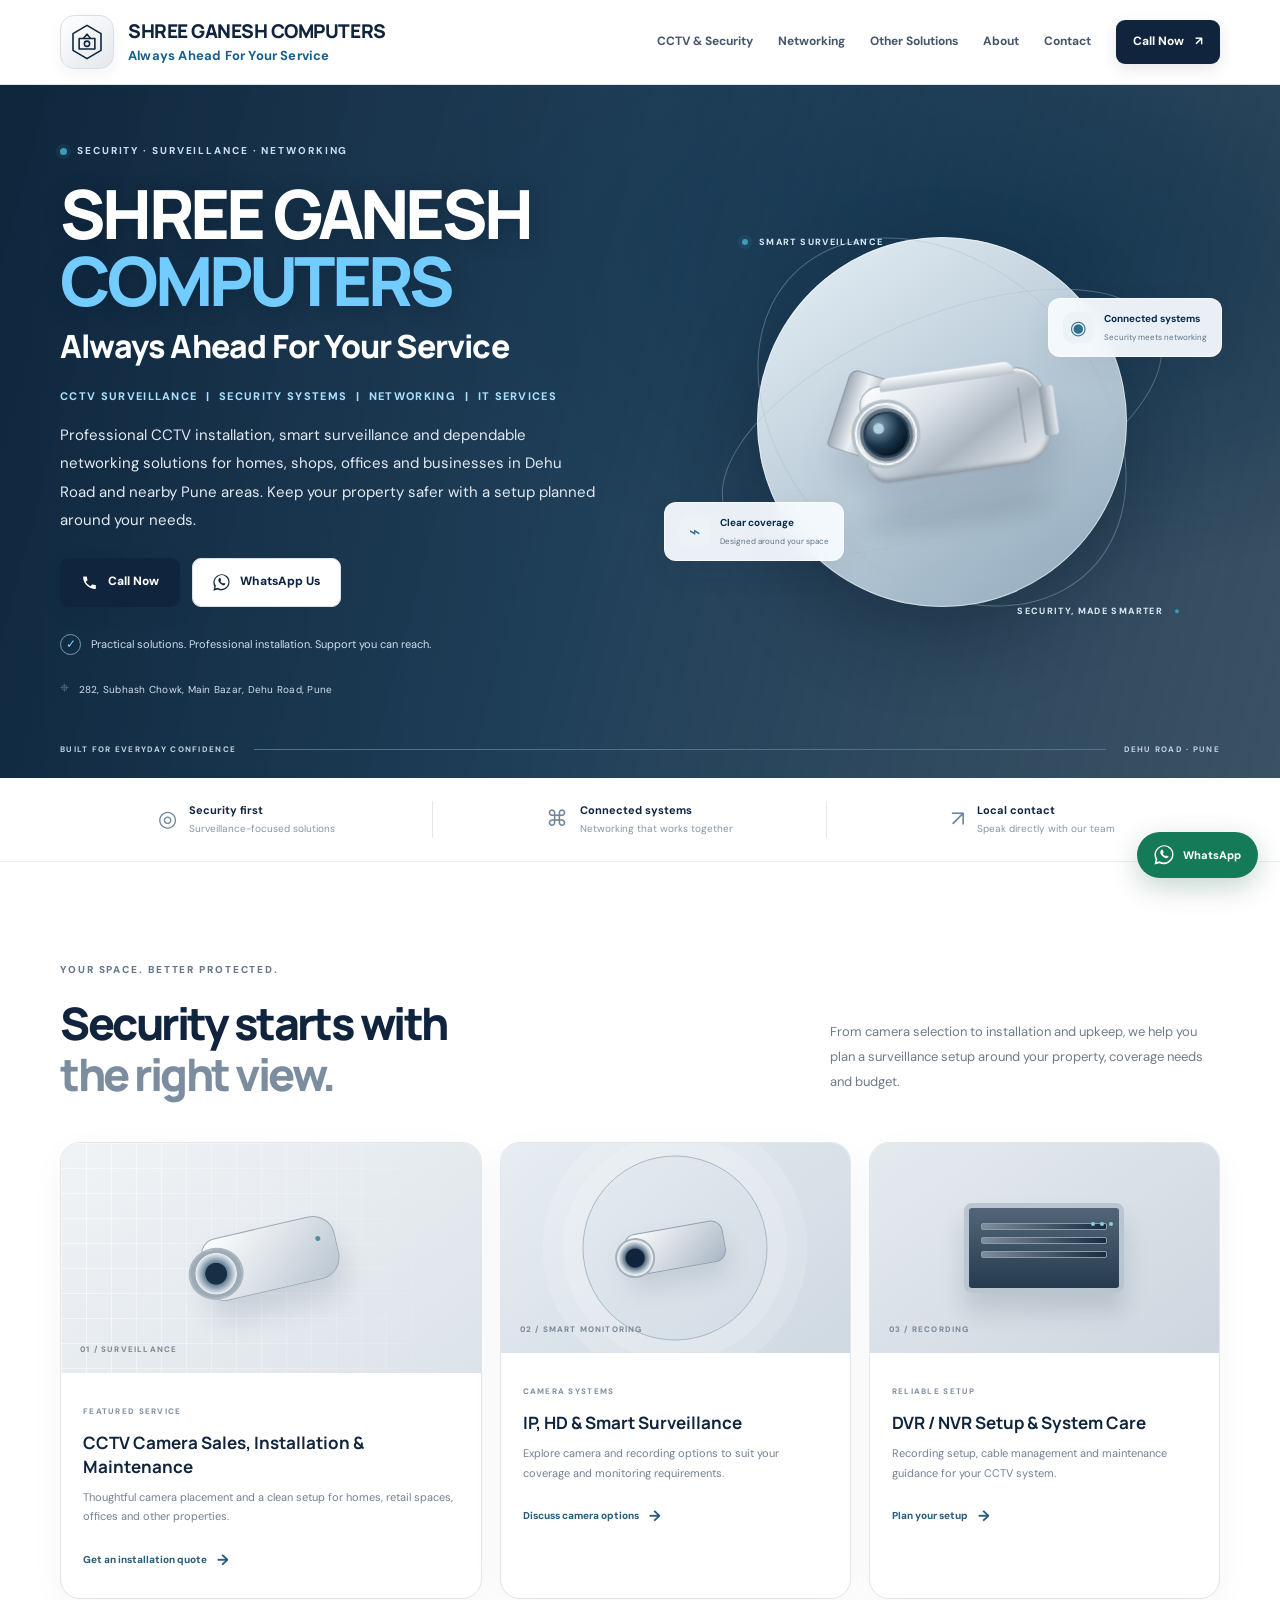
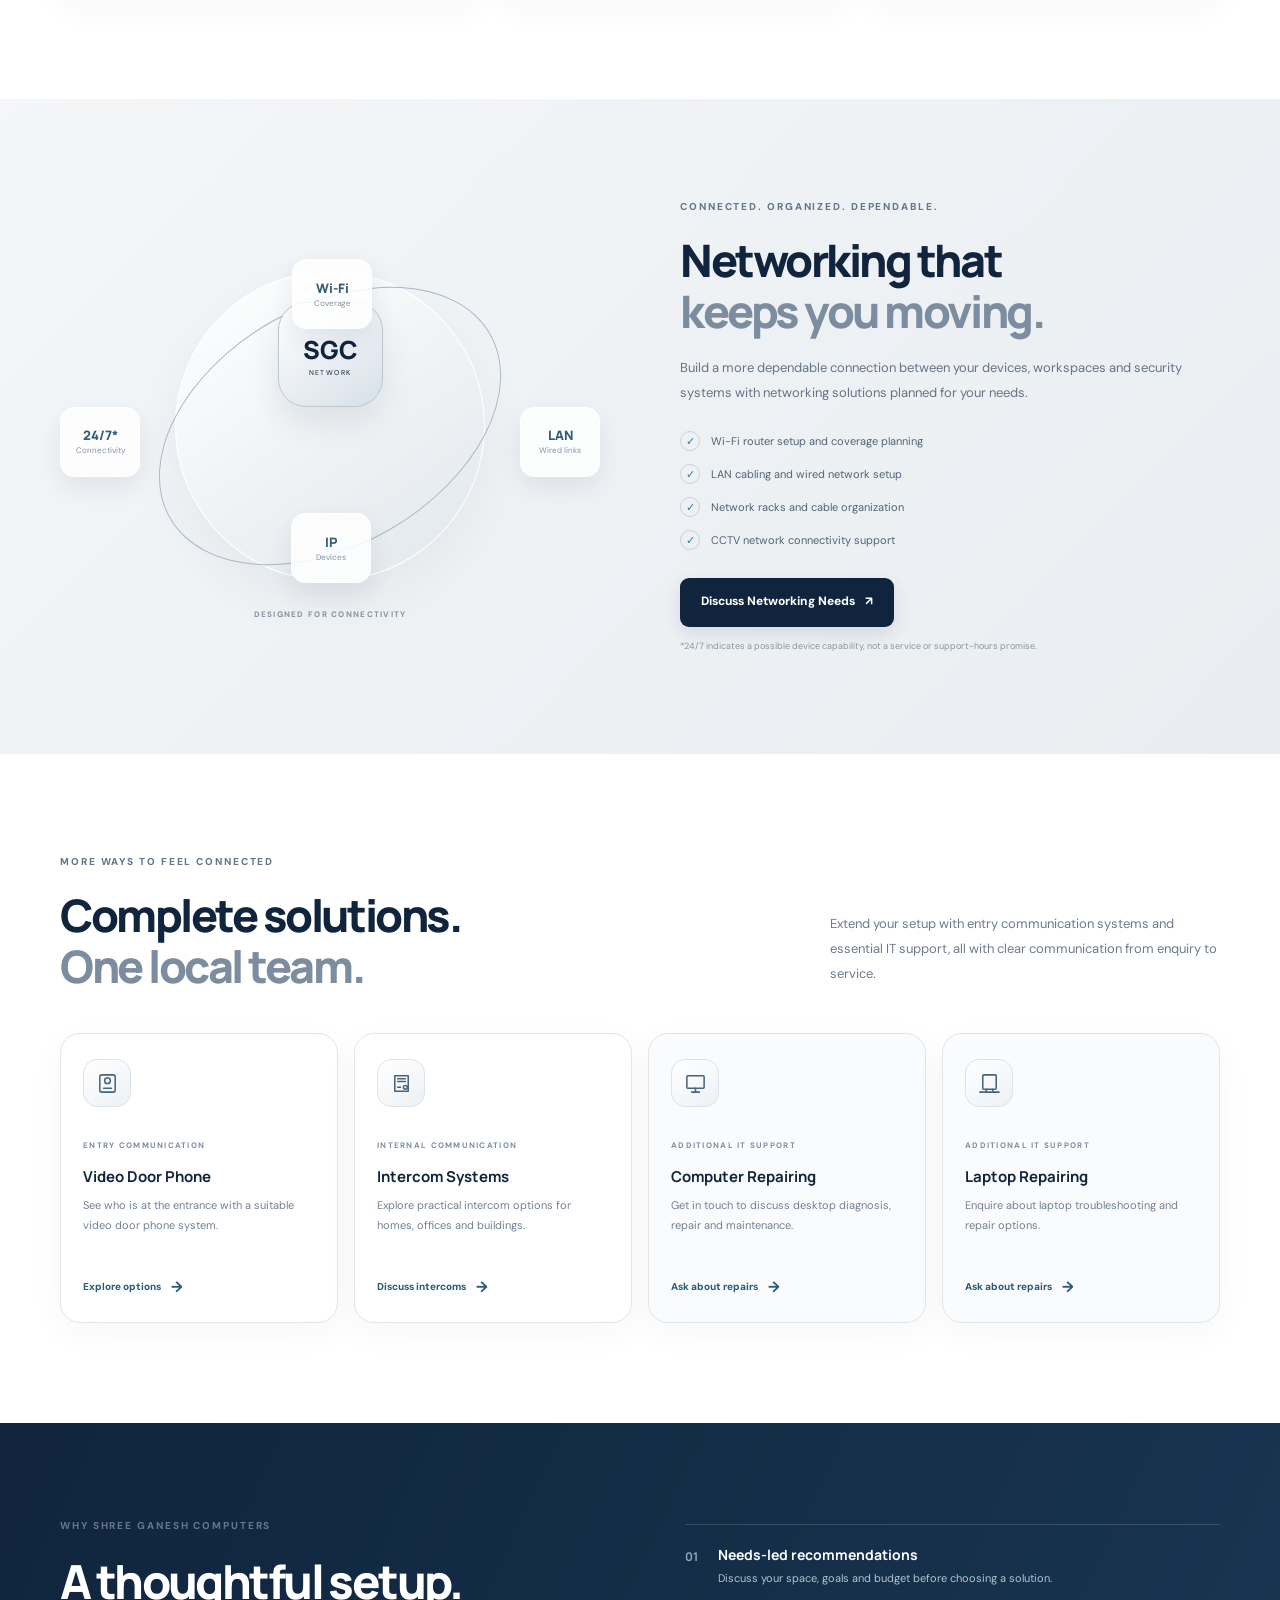
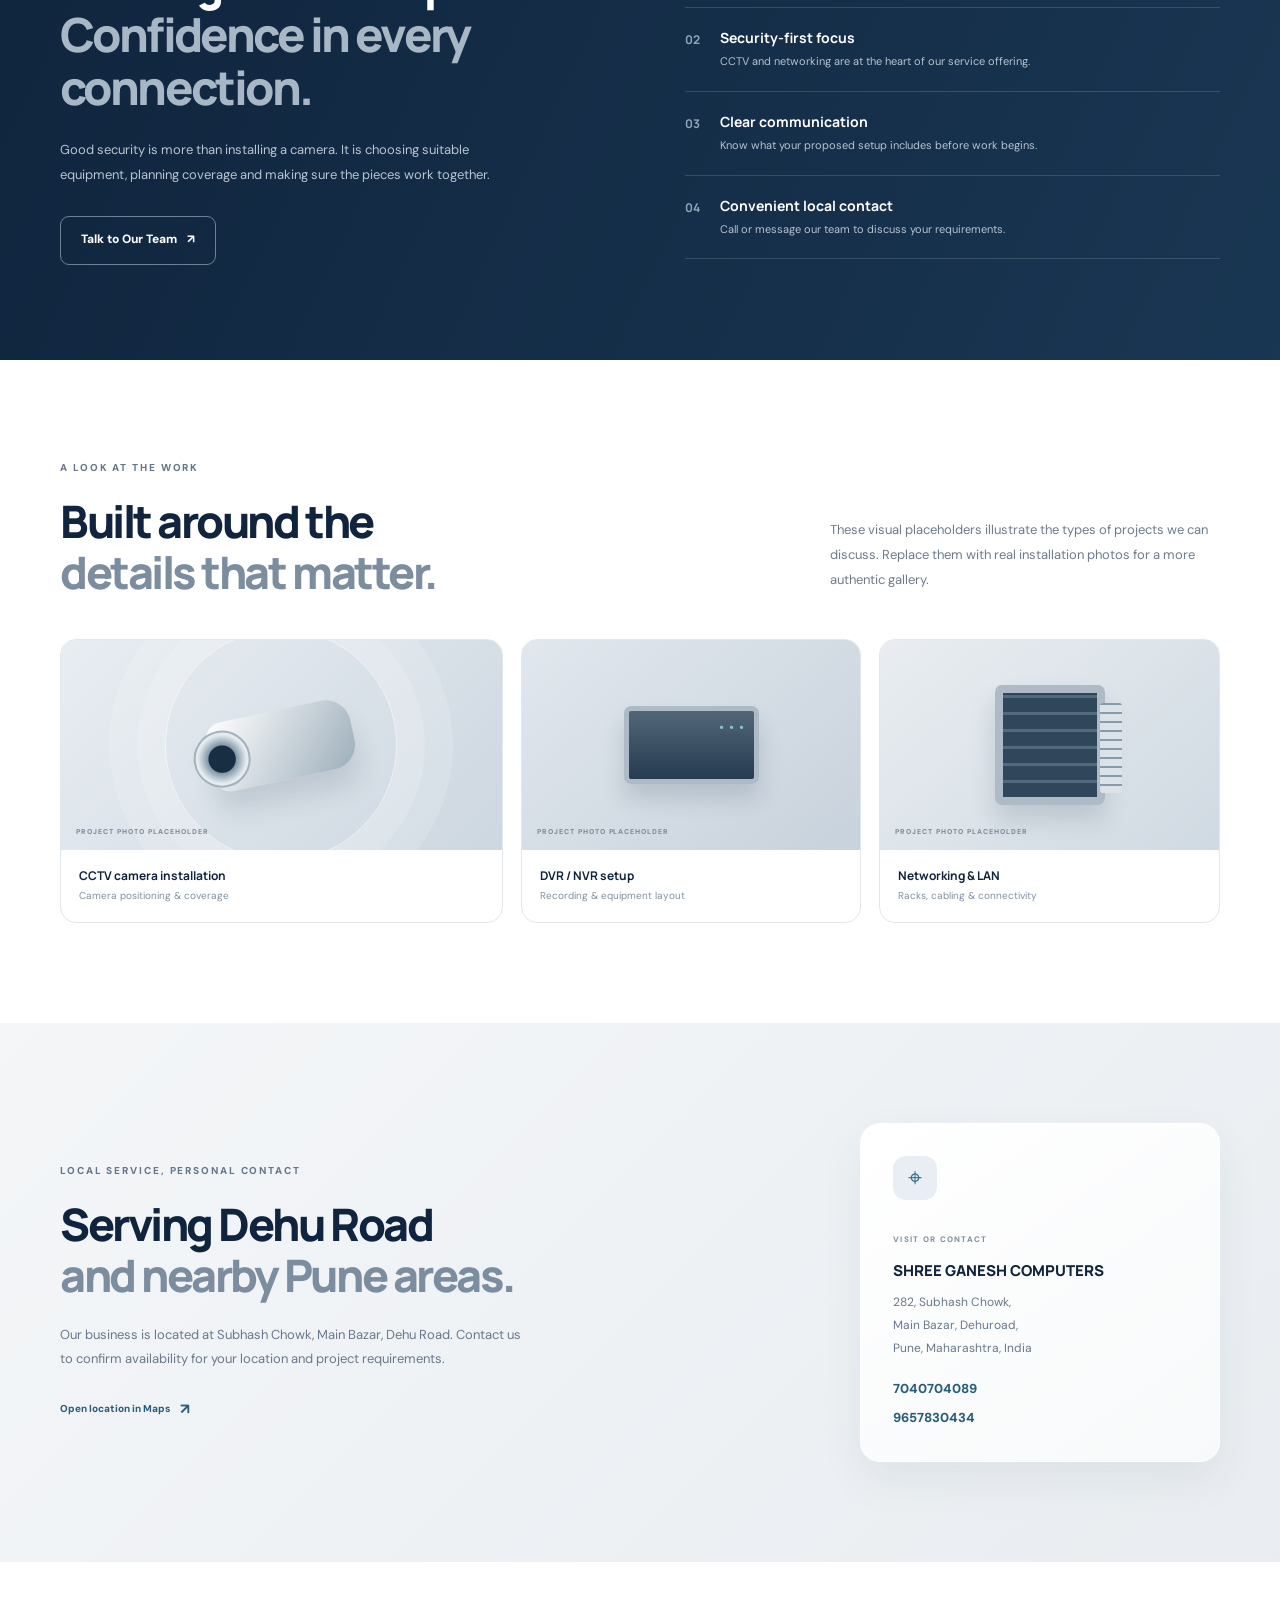
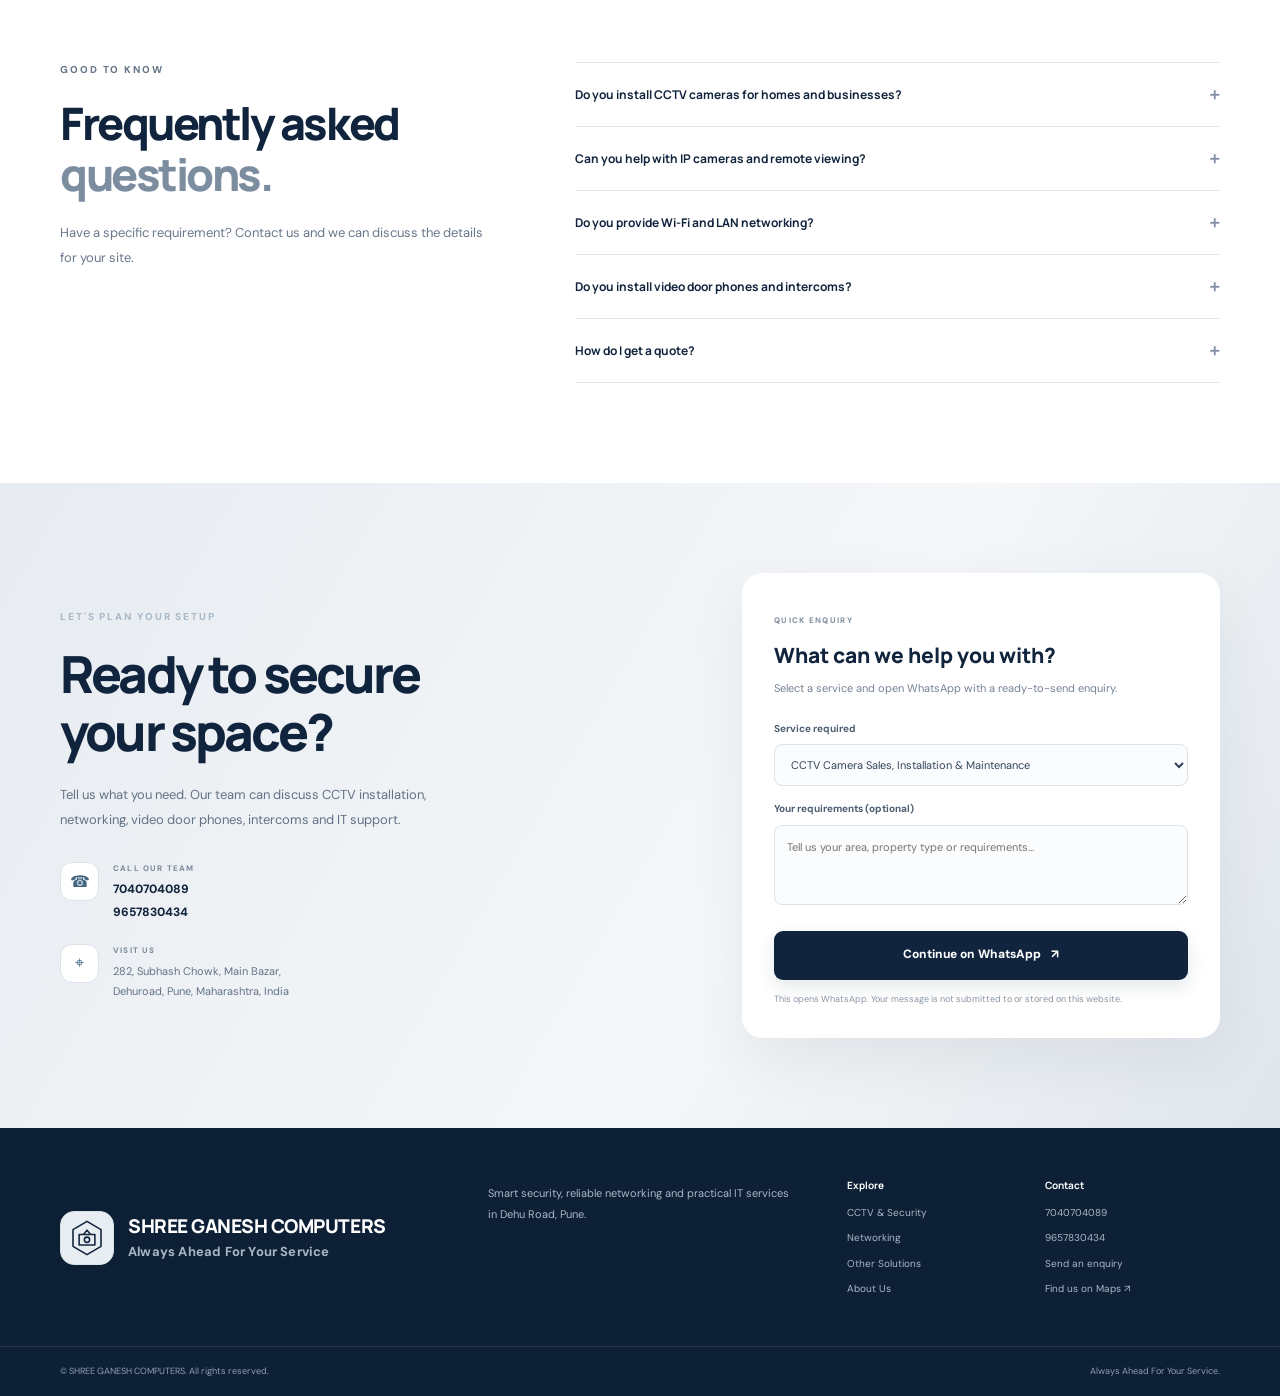
<file: index.html>
<!doctype html>
<html lang="en">
<head><meta name="google-site-verification" content="Gw4xU_RwizWvslQs5zAEn2VTt_8H8nJnBkuWg43-loo" />
  <meta charset="utf-8">
  <meta name="viewport" content="width=device-width, initial-scale=1">
  <meta name="theme-color" content="#f4f6f8">
  <title>SHREE GANESH COMPUTERS | CCTV Installation & Networking in Dehu Road, Pune</title>
  <meta name="description" content="Professional CCTV camera installation, smart surveillance, networking, Wi-Fi, video door phone and intercom solutions in Dehu Road and nearby Pune areas. Contact Shree Ganesh Computers.">
  <meta name="robots" content="index,follow">
  <meta property="og:title" content="SHREE GANESH COMPUTERS — Smart Security. Reliable Networking.">
  <meta property="og:description" content="CCTV surveillance, networking and security system solutions in Dehu Road, Pune.">
  <meta property="og:type" content="website">
  <link rel="icon" href="assets/favicon.svg" type="image/svg+xml">
  <link rel="stylesheet" href="styles.css">
  <script type="application/ld+json">
  {
    "@context":"https://schema.org",
    "@type":"LocalBusiness",
    "name":"SHREE GANESH COMPUTERS",
    "description":"CCTV surveillance, security systems, networking and IT services.",
    "telephone":["+917040704089","+919657830434"],
    "address":{
      "@type":"PostalAddress",
      "streetAddress":"282, Subhash Chowk, Main Bazar, Dehuroad",
      "addressLocality":"Pune",
      "addressRegion":"Maharashtra",
      "addressCountry":"IN"
    },
    "slogan":"Always Ahead For Your Service"
  }
  </script>
</head>
<body>
  <a class="skip-link" href="#main">Skip to content</a>
  <header class="site-header" id="top">
    <div class="container header-inner">
      <a class="brand" href="#top" aria-label="Shree Ganesh Computers home">
        <span class="brand-mark" aria-hidden="true">
          <svg viewBox="0 0 48 48"><path d="M8 14.5 24 5l16 9.5v19L24 43 8 33.5z"/><path d="M15 20h18v12H15z"/><path d="m20 20 4-5 4 5"/><circle cx="24" cy="26" r="3"/></svg>
        </span>
        <span class="brand-copy"><strong>SHREE GANESH <b>COMPUTERS</b></strong><small>Always Ahead For Your Service</small></span>
      </a>
      <button class="menu-toggle" aria-label="Open navigation menu" aria-expanded="false" aria-controls="primary-nav"><span></span><span></span><span></span></button>
      <nav class="nav" id="primary-nav" aria-label="Main navigation">
        <a href="#cctv">CCTV & Security</a><a href="#networking">Networking</a><a href="#solutions">Other Solutions</a><a href="#about">About</a><a href="#contact">Contact</a>
        <a class="nav-cta" href="tel:+917040704089">Call Now <span aria-hidden="true">↗</span></a>
      </nav>
    </div>
  </header>

  <main id="main">
    <section class="hero">
      <div class="hero-grid container">
        <div class="hero-copy">
          <div class="eyebrow"><span class="status-dot"></span> SECURITY · SURVEILLANCE · NETWORKING</div>
          <h1 class="hero-brand-title">SHREE GANESH<br><span>COMPUTERS</span></h1><div class="hero-slogan">Always Ahead For Your Service</div><p class="hero-service-line">CCTV SURVEILLANCE&nbsp; | &nbsp;SECURITY SYSTEMS&nbsp; | &nbsp;NETWORKING&nbsp; | &nbsp;IT SERVICES</p>
          <p class="hero-lede">Professional CCTV installation, smart surveillance and dependable networking solutions for homes, shops, offices and businesses in Dehu Road and nearby Pune areas. Keep your property safer with a setup planned around your needs.</p>
          <div class="hero-actions">
            <a class="button button-primary" href="tel:+917040704089"><svg viewBox="0 0 24 24" aria-hidden="true"><path d="M6.6 10.8a15.1 15.1 0 0 0 6.6 6.6l2.2-2.2a1 1 0 0 1 1.03-.24 11.4 11.4 0 0 0 3.57.57 1 1 0 0 1 1 1V20a1 1 0 0 1-1 1A17.5 17.5 0 0 1 3 4.5a1 1 0 0 1 1-1h3.5a1 1 0 0 1 1 1 11.4 11.4 0 0 0 .57 3.57 1 1 0 0 1-.24 1.03z"/></svg> Call Now</a>
            <a class="button button-light" href="https://wa.me/917040704089?text=Hello%20Shree%20Ganesh%20Computers%2C%20I%20would%20like%20a%20CCTV%20installation%20quote." target="_blank" rel="noopener"><svg viewBox="0 0 24 24" aria-hidden="true"><path d="M20.5 3.5A11.8 11.8 0 0 0 2 17.7L.5 23.5l6-1.6A11.8 11.8 0 0 0 20.5 3.5ZM12 21a9.7 9.7 0 0 1-4.9-1.3l-.4-.2-3.6 1 1-3.5-.2-.4A9.7 9.7 0 1 1 12 21Zm5.3-7.3c-.3-.1-1.7-.8-2-.9s-.5-.1-.7.2-.8.9-1 .1-.4-.1-.7-.3a8 8 0 0 1-2.3-2c-.2-.3 0-.5.1-.6l.5-.6c.1-.2.2-.3.3-.5s0-.4 0-.5-.7-1.7-.9-2.3c-.2-.6-.5-.5-.7-.5h-.6c-.2 0-.5.1-.8.4s-1 1-1 2.4 1 2.8 1.2 3 .2.4.3.5a9.7 9.7 0 0 0 3.7 3.2c.5.2.9.4 1.2.5.5.2 1 .2 1.4.1.4-.1 1.7-.7 1.9-1.4s.2-1.3.1-1.4-.2-.2-.5-.3Z"/></svg> WhatsApp Us</a>
          </div>
          <div class="hero-proof"><span class="proof-icon">✓</span><span>Practical solutions. Professional installation. Support you can reach.</span></div>
          <div class="hero-location"><span>⌖</span> 282, Subhash Chowk, Main Bazar, Dehu Road, Pune</div>
        </div>
        <div class="hero-visual" aria-label="Illustration of a modern CCTV security camera and surveillance interface" role="img">
          <div class="visual-orbit orbit-one"></div><div class="visual-orbit orbit-two"></div>
          <div class="visual-label label-top"><span class="tiny-pulse"></span> SMART SURVEILLANCE</div>
          <div class="camera-stage">
            <div class="camera-arm"></div><div class="camera-body"><div class="camera-top"></div><div class="camera-lens"><i></i></div><div class="camera-side"></div><div class="camera-seam"></div></div>
            <div class="camera-shadow"></div>
          </div>
          <div class="visual-panel panel-left"><span class="panel-icon">⌁</span><span><b>Clear coverage</b><small>Designed around your space</small></span></div>
          <div class="visual-panel panel-right"><span class="signal-icon">◉</span><span><b>Connected systems</b><small>Security meets networking</small></span></div>
          <div class="visual-label label-bottom">SECURITY, MADE SMARTER <span>●</span></div>
        </div>
      </div>
      <div class="hero-bottom container"><span>BUILT FOR EVERYDAY CONFIDENCE</span><div class="hero-bottom-line"></div><span>DEHU ROAD · PUNE</span></div>
    </section>

    <section class="trust-strip">
      <div class="container trust-grid">
        <div><span class="trust-symbol">◎</span><span><b>Security first</b><small>Surveillance-focused solutions</small></span></div>
        <div><span class="trust-symbol">⌘</span><span><b>Connected systems</b><small>Networking that works together</small></span></div>
        <div><span class="trust-symbol">↗</span><span><b>Local contact</b><small>Speak directly with our team</small></span></div>
      </div>
    </section>

    <section class="section section-white" id="cctv">
      <div class="container">
        <div class="section-heading"><div><div class="eyebrow">YOUR SPACE. BETTER PROTECTED.</div><h2>Security starts with<br><span>the right view.</span></h2></div><p>From camera selection to installation and upkeep, we help you plan a surveillance setup around your property, coverage needs and budget.</p></div>
        <div class="service-feature-grid">
          <article class="feature-card feature-main"><div class="feature-art cctv-art"><div class="art-grid"></div><div class="mini-camera"><i></i></div><span class="art-caption">01 / SURVEILLANCE</span></div><div class="feature-content"><span class="card-kicker">FEATURED SERVICE</span><h3>CCTV Camera Sales, Installation & Maintenance</h3><p>Thoughtful camera placement and a clean setup for homes, retail spaces, offices and other properties.</p><a class="text-link" href="#contact">Get an installation quote <span>→</span></a></div></article>
          <article class="feature-card"><div class="feature-art ip-art"><div class="radar-ring"></div><div class="ip-camera"><i></i></div><span class="art-caption">02 / SMART MONITORING</span></div><div class="feature-content"><span class="card-kicker">CAMERA SYSTEMS</span><h3>IP, HD & Smart Surveillance</h3><p>Explore camera and recording options to suit your coverage and monitoring requirements.</p><a class="text-link" href="#contact">Discuss camera options <span>→</span></a></div></article>
          <article class="feature-card"><div class="feature-art recorder-art"><div class="rack-unit"><span></span><span></span><span></span></div><div class="rack-lights"><i></i><i></i><i></i></div><span class="art-caption">03 / RECORDING</span></div><div class="feature-content"><span class="card-kicker">RELIABLE SETUP</span><h3>DVR / NVR Setup & System Care</h3><p>Recording setup, cable management and maintenance guidance for your CCTV system.</p><a class="text-link" href="#contact">Plan your setup <span>→</span></a></div></article>
        </div>
      </div>
    </section>

    <section class="section section-silver" id="networking">
      <div class="container network-layout">
        <div class="network-visual"><div class="network-orbit"></div><div class="network-hub"><span>SGC</span><small>NETWORK</small></div><div class="network-node node-a"><b>Wi-Fi</b><small>Coverage</small></div><div class="network-node node-b"><b>LAN</b><small>Wired links</small></div><div class="network-node node-c"><b>IP</b><small>Devices</small></div><div class="network-node node-d"><b>24/7*</b><small>Connectivity</small></div><div class="network-lines"></div><div class="network-caption">DESIGNED FOR CONNECTIVITY</div></div>
        <div class="network-copy"><div class="eyebrow">CONNECTED. ORGANIZED. DEPENDABLE.</div><h2>Networking that<br><span>keeps you moving.</span></h2><p>Build a more dependable connection between your devices, workspaces and security systems with networking solutions planned for your needs.</p>
          <ul class="check-list"><li><span>✓</span> Wi-Fi router setup and coverage planning</li><li><span>✓</span> LAN cabling and wired network setup</li><li><span>✓</span> Network racks and cable organization</li><li><span>✓</span> CCTV network connectivity support</li></ul>
          <a class="button button-primary" href="https://wa.me/917040704089?text=Hello%2C%20I%20need%20help%20with%20networking%20or%20Wi-Fi%20setup." target="_blank" rel="noopener">Discuss Networking Needs <span>↗</span></a>
          <small class="fine-print">*24/7 indicates a possible device capability, not a service or support-hours promise.</small>
        </div>
      </div>
    </section>

    <section class="section section-white" id="solutions">
      <div class="container">
        <div class="section-heading"><div><div class="eyebrow">MORE WAYS TO FEEL CONNECTED</div><h2>Complete solutions.<br><span>One local team.</span></h2></div><p>Extend your setup with entry communication systems and essential IT support, all with clear communication from enquiry to service.</p></div>
        <div class="solution-grid">
          <article class="solution-card"><div class="solution-icon"><svg viewBox="0 0 24 24"><rect x="4" y="3" width="16" height="18" rx="2"/><circle cx="12" cy="9" r="3"/><path d="M8 17h8"/></svg></div><span class="card-kicker">ENTRY COMMUNICATION</span><h3>Video Door Phone</h3><p>See who is at the entrance with a suitable video door phone system.</p><a class="text-link" href="#contact">Explore options <span>→</span></a></article>
          <article class="solution-card"><div class="solution-icon"><svg viewBox="0 0 24 24"><path d="M5 4h14v16H5z"/><path d="M8 7h8M8 10h8M8 16h3"/><circle cx="16" cy="16" r="2"/></svg></div><span class="card-kicker">INTERNAL COMMUNICATION</span><h3>Intercom Systems</h3><p>Explore practical intercom options for homes, offices and buildings.</p><a class="text-link" href="#contact">Discuss intercoms <span>→</span></a></article>
          <article class="solution-card secondary-card"><div class="solution-icon"><svg viewBox="0 0 24 24"><rect x="3" y="4" width="18" height="13" rx="1"/><path d="M8 21h8M12 17v4"/></svg></div><span class="card-kicker">ADDITIONAL IT SUPPORT</span><h3>Computer Repairing</h3><p>Get in touch to discuss desktop diagnosis, repair and maintenance.</p><a class="text-link" href="#contact">Ask about repairs <span>→</span></a></article>
          <article class="solution-card secondary-card"><div class="solution-icon"><svg viewBox="0 0 24 24"><rect x="5" y="3" width="14" height="15" rx="1"/><path d="M2 21h20M9 18l-1 3m7-3 1 3"/></svg></div><span class="card-kicker">ADDITIONAL IT SUPPORT</span><h3>Laptop Repairing</h3><p>Enquire about laptop troubleshooting and repair options.</p><a class="text-link" href="#contact">Ask about repairs <span>→</span></a></article>
        </div>
      </div>
    </section>

    <section class="section why-section" id="about">
      <div class="container why-layout"><div><div class="eyebrow">WHY SHREE GANESH COMPUTERS</div><h2>A thoughtful setup.<br><span>Confidence in every connection.</span></h2><p class="why-intro">Good security is more than installing a camera. It is choosing suitable equipment, planning coverage and making sure the pieces work together.</p><a class="button button-light-outline" href="#contact">Talk to Our Team <span>↗</span></a></div>
        <div class="why-points"><div class="why-point"><span>01</span><div><h3>Needs-led recommendations</h3><p>Discuss your space, goals and budget before choosing a solution.</p></div></div><div class="why-point"><span>02</span><div><h3>Security-first focus</h3><p>CCTV and networking are at the heart of our service offering.</p></div></div><div class="why-point"><span>03</span><div><h3>Clear communication</h3><p>Know what your proposed setup includes before work begins.</p></div></div><div class="why-point"><span>04</span><div><h3>Convenient local contact</h3><p>Call or message our team to discuss your requirements.</p></div></div></div>
      </div>
    </section>

    <section class="section section-white" id="gallery">
      <div class="container"><div class="section-heading"><div><div class="eyebrow">A LOOK AT THE WORK</div><h2>Built around the<br><span>details that matter.</span></h2></div><p>These visual placeholders illustrate the types of projects we can discuss. Replace them with real installation photos for a more authentic gallery.</p></div>
        <div class="gallery-grid">
          <div class="gallery-item gallery-large"><div class="gallery-visual gallery-one"><div class="camera-silhouette"></div><span>PROJECT PHOTO PLACEHOLDER</span></div><div class="gallery-label"><b>CCTV camera installation</b><small>Camera positioning & coverage</small></div></div>
          <div class="gallery-item"><div class="gallery-visual gallery-two"><div class="recorder-visual"></div><span>PROJECT PHOTO PLACEHOLDER</span></div><div class="gallery-label"><b>DVR / NVR setup</b><small>Recording & equipment layout</small></div></div>
          <div class="gallery-item"><div class="gallery-visual gallery-three"><div class="network-visual-mini"></div><span>PROJECT PHOTO PLACEHOLDER</span></div><div class="gallery-label"><b>Networking & LAN</b><small>Racks, cabling & connectivity</small></div></div>
        </div>
      </div>
    </section>

    <section class="section section-silver service-area">
      <div class="container area-layout"><div><div class="eyebrow">LOCAL SERVICE, PERSONAL CONTACT</div><h2>Serving Dehu Road<br><span>and nearby Pune areas.</span></h2><p>Our business is located at Subhash Chowk, Main Bazar, Dehu Road. Contact us to confirm availability for your location and project requirements.</p><a class="text-link" href="https://maps.google.com/?q=282%2C+Subhash+Chowk%2C+Main+Bazar%2C+Dehuroad%2C+Pune%2C+Maharashtra" target="_blank" rel="noopener">Open location in Maps <span>↗</span></a></div><div class="area-card"><div class="map-pin">⌖</div><span class="card-kicker">VISIT OR CONTACT</span><h3>SHREE GANESH COMPUTERS</h3><p>282, Subhash Chowk,<br>Main Bazar, Dehuroad,<br>Pune, Maharashtra, India</p><a href="tel:+917040704089" class="area-phone">7040704089</a><a href="tel:+919657830434" class="area-phone">9657830434</a></div></div>
    </section>

    <section class="section section-white" id="faq"><div class="container faq-layout"><div><div class="eyebrow">GOOD TO KNOW</div><h2>Frequently asked<br><span>questions.</span></h2><p>Have a specific requirement? Contact us and we can discuss the details for your site.</p></div><div class="faq-list">
      <details><summary>Do you install CCTV cameras for homes and businesses?<span>+</span></summary><p>Contact us with your property type and location to discuss CCTV camera options, installation requirements and availability.</p></details>
      <details><summary>Can you help with IP cameras and remote viewing?<span>+</span></summary><p>We can discuss IP camera and smart surveillance options. Features depend on the selected equipment, internet connection and setup.</p></details>
      <details><summary>Do you provide Wi-Fi and LAN networking?<span>+</span></summary><p>Networking enquiries can include Wi-Fi setup, LAN cabling, device connectivity and CCTV network requirements. Share your site details for guidance.</p></details>
      <details><summary>Do you install video door phones and intercoms?<span>+</span></summary><p>Yes, these are part of the services you can enquire about. Contact us to discuss the type of system and installation requirements.</p></details>
      <details><summary>How do I get a quote?<span>+</span></summary><p>Call either listed number or message us on WhatsApp with your location, the service you need and any relevant photos or details.</p></details>
    </div></div></section>

    <section class="contact-section" id="contact"><div class="container contact-layout"><div class="contact-copy"><div class="eyebrow eyebrow-light">LET'S PLAN YOUR SETUP</div><h2>Ready to secure<br>your space?</h2><p>Tell us what you need. Our team can discuss CCTV installation, networking, video door phones, intercoms and IT support.</p><div class="contact-method"><span class="contact-method-icon">☎</span><div><small>CALL OUR TEAM</small><a href="tel:+917040704089">7040704089</a><a href="tel:+919657830434">9657830434</a></div></div><div class="contact-method"><span class="contact-method-icon">⌖</span><div><small>VISIT US</small><p>282, Subhash Chowk, Main Bazar,<br>Dehuroad, Pune, Maharashtra, India</p></div></div></div>
        <div class="enquiry-card"><span class="card-kicker">QUICK ENQUIRY</span><h3>What can we help you with?</h3><p>Select a service and open WhatsApp with a ready-to-send enquiry.</p><form id="enquiry-form"><label for="service-select">Service required</label><select id="service-select" name="service" required><option value="CCTV Camera Sales, Installation & Maintenance">CCTV Camera Sales, Installation & Maintenance</option><option value="IP Cameras / Smart Surveillance">IP Cameras / Smart Surveillance</option><option value="Networking / Wi-Fi / LAN Cabling">Networking / Wi-Fi / LAN Cabling</option><option value="Video Door Phone">Video Door Phone</option><option value="Intercom Systems">Intercom Systems</option><option value="Computer Repairing">Computer Repairing</option><option value="Laptop Repairing">Laptop Repairing</option><option value="Other enquiry">Other enquiry</option></select><label for="customer-message">Your requirements (optional)</label><textarea id="customer-message" name="message" rows="3" placeholder="Tell us your area, property type or requirements..."></textarea><button class="button button-primary button-full" type="submit">Continue on WhatsApp <span>↗</span></button><small class="form-note">This opens WhatsApp. Your message is not submitted to or stored on this website.</small></form></div>
      </div></section>
  </main>

  <footer class="site-footer"><div class="container footer-main"><a class="brand footer-brand" href="#top"><span class="brand-mark"><svg viewBox="0 0 48 48"><path d="M8 14.5 24 5l16 9.5v19L24 43 8 33.5z"/><path d="M15 20h18v12H15z"/><path d="m20 20 4-5 4 5"/><circle cx="24" cy="26" r="3"/></svg></span><span class="brand-copy"><strong>SHREE GANESH <b>COMPUTERS</b></strong><small>Always Ahead For Your Service</small></span></a><p>Smart security, reliable networking and practical IT services in Dehu Road, Pune.</p><div class="footer-links"><div><b>Explore</b><a href="#cctv">CCTV & Security</a><a href="#networking">Networking</a><a href="#solutions">Other Solutions</a><a href="#about">About Us</a></div><div><b>Contact</b><a href="tel:+917040704089">7040704089</a><a href="tel:+919657830434">9657830434</a><a href="#contact">Send an enquiry</a><a href="https://maps.google.com/?q=282%2C+Subhash+Chowk%2C+Main+Bazar%2C+Dehuroad%2C+Pune%2C+Maharashtra" target="_blank" rel="noopener">Find us on Maps ↗</a></div></div></div><div class="footer-bottom"><div class="container"><span>© <span id="year"></span> SHREE GANESH COMPUTERS. All rights reserved.</span><span>Always Ahead For Your Service.</span></div></div></footer>
  <a class="floating-whatsapp" href="https://wa.me/917040704089?text=Hello%20Shree%20Ganesh%20Computers%2C%20I%20have%20an%20enquiry." target="_blank" rel="noopener" aria-label="Contact Shree Ganesh Computers on WhatsApp"><svg viewBox="0 0 24 24" aria-hidden="true"><path d="M20.5 3.5A11.8 11.8 0 0 0 2 17.7L.5 23.5l6-1.6A11.8 11.8 0 0 0 20.5 3.5ZM12 21a9.7 9.7 0 0 1-4.9-1.3l-.4-.2-3.6 1 1-3.5-.2-.4A9.7 9.7 0 1 1 12 21Zm5.3-7.3c-.3-.1-1.7-.8-2-.9s-.5-.1-.7.2-.8.9-1 .1-.4-.1-.7-.3a8 8 0 0 1-2.3-2c-.2-.3 0-.5.1-.6l.5-.6c.1-.2.2-.3.3-.5s0-.4 0-.5-.7-1.7-.9-2.3c-.2-.6-.5-.5-.7-.5h-.6c-.2 0-.5.1-.8.4s-1 1-1 2.4 1 2.8 1.2 3 .2.4.3.5a9.7 9.7 0 0 0 3.7 3.2c.5.2.9.4 1.2.5.5.2 1 .2 1.4.1.4-.1 1.7-.7 1.9-1.4s.2-1.3.1-1.4-.2-.2-.5-.3Z"/></svg><span>WhatsApp</span></a>
  <script src="script.js"></script>
<script src="script.js" defer></script>
</body>
</html>
</file>
<file: styles.css>
@import url('https://fonts.googleapis.com/css2?family=DM+Sans:wght@400;500;600;700&family=Manrope:wght@400;500;600;700;800&display=swap');
:root{--navy:#10243d;--navy-2:#1b3858;--ink:#182a40;--muted:#657386;--silver:#e9edf1;--silver-2:#f4f6f8;--white:#fff;--line:#dfe5eb;--accent:#b8c4d0;--shadow:0 18px 55px rgba(16,36,61,.09);--radius:20px}
*{box-sizing:border-box}html{scroll-behavior:smooth;scroll-padding-top:90px}body{margin:0;background:#fff;color:var(--ink);font-family:"DM Sans",Arial,sans-serif;line-height:1.65;-webkit-font-smoothing:antialiased}a{color:inherit;text-decoration:none}button,input,select,textarea{font:inherit}.container{width:min(1160px,calc(100% - 48px));margin:0 auto}.skip-link{position:absolute;left:-999px;top:0;background:#fff;padding:10px;z-index:99}.skip-link:focus{left:10px}.site-header{position:sticky;top:0;z-index:50;background:rgba(255,255,255,.94);backdrop-filter:blur(18px);border-bottom:1px solid rgba(215,222,230,.8)}.header-inner{min-height:84px;display:flex;align-items:center;justify-content:space-between;gap:24px}.brand{display:flex;align-items:center;gap:11px;min-width:230px}.brand-mark{width:44px;height:44px;border-radius:13px;background:linear-gradient(145deg,#fff,#e3e8ed);border:1px solid #d7dfe7;display:grid;place-items:center;box-shadow:0 5px 14px #12243d0d}.brand-mark svg{width:34px;fill:none;stroke:var(--navy);stroke-width:1.8;stroke-linejoin:round}.brand-copy{display:flex;flex-direction:column;line-height:1.35}.brand-copy strong{font:800 13px/1.4 Manrope,sans-serif;letter-spacing:.035em;color:var(--navy);white-space:nowrap}.brand-copy strong b{font-weight:500}.brand-copy small{font-size:10px;color:#758294;letter-spacing:.035em;margin-top:3px}.nav{display:flex;align-items:center;gap:25px;font-size:12px;font-weight:700;color:#46556a}.nav>a:not(.nav-cta){transition:color .2s}.nav>a:not(.nav-cta):hover{color:#0e6d9d}.nav-cta{background:var(--navy);color:#fff;padding:12px 17px;border-radius:9px;box-shadow:0 5px 15px #10243d1c}.nav-cta span{margin-left:8px}.menu-toggle{display:none;background:none;border:0;padding:8px}.menu-toggle span{display:block;width:23px;height:2px;background:var(--navy);margin:5px}
.hero{background:radial-gradient(ellipse at 80% 30%,#e1e7ed 0,transparent 37%),linear-gradient(115deg,#fff 0%,#f7f9fb 52%,#e9edf1 100%);overflow:hidden;position:relative}.hero-grid{display:grid;grid-template-columns:1.02fr .98fr;align-items:center;gap:25px;padding-top:75px;padding-bottom:60px;min-height:590px}.eyebrow{font-size:10px;letter-spacing:.19em;font-weight:800;color:#65768a;display:flex;align-items:center;gap:10px;margin-bottom:20px}.status-dot,.tiny-pulse{width:7px;height:7px;border-radius:50%;background:#3d9bb6;box-shadow:0 0 0 4px #3d9bb61c}.hero h1,.section h2,.why-section h2,.contact-section h2{font:800 clamp(38px,4.4vw,58px)/1.13 Manrope,sans-serif;letter-spacing:-.055em;color:var(--navy);margin:0}.hero h1 span,.section h2 span,.why-section h2 span{color:#7c8da0}.hero-lede{max-width:510px;font-size:15px;line-height:1.9;color:#5e6e80;margin:24px 0 28px}.hero-actions{display:flex;gap:12px;flex-wrap:wrap}.button{display:inline-flex;align-items:center;justify-content:center;gap:10px;min-height:49px;padding:0 20px;border-radius:9px;font-size:12px;font-weight:800;border:1px solid transparent;transition:transform .2s,box-shadow .2s,background .2s;cursor:pointer}.button:hover{transform:translateY(-2px);box-shadow:0 10px 25px #10243d20}.button svg{width:17px;height:17px;fill:currentColor}.button-primary{background:var(--navy);color:#fff;box-shadow:0 7px 18px #10243d1b}.button-light{background:#fff;color:var(--navy);border-color:#d9e0e7}.button-light-outline{border-color:#708196;color:#fff;background:transparent}.hero-proof{display:flex;align-items:center;gap:10px;margin-top:27px;font-size:11px;color:#66768a}.proof-icon{width:21px;height:21px;border:1px solid #b8c7d2;border-radius:50%;display:grid;place-items:center;color:#287e9d;font-size:12px}.hero-location{margin-top:20px;font-size:10px;color:#7b8796;letter-spacing:.025em}.hero-location span{font-size:16px;margin-right:6px;color:#526b83}
.hero-visual{height:430px;position:relative;display:grid;place-items:center;isolation:isolate}.hero-visual:before{content:"";position:absolute;width:370px;height:370px;border-radius:50%;background:linear-gradient(145deg,#fff,#dbe2e9);box-shadow:inset 0 0 0 1px #fff,0 30px 80px #253d5615;z-index:-2}.visual-orbit{position:absolute;border:1px solid #aab8c7;opacity:.4;border-radius:50%;transform:rotate(-23deg)}.orbit-one{width:470px;height:210px}.orbit-two{width:420px;height:310px;transform:rotate(45deg)}.visual-label{position:absolute;font-size:9px;letter-spacing:.15em;font-weight:800;color:#77889a}.label-top{top:28px;left:14%}.label-top .tiny-pulse{display:inline-block;margin-right:8px;width:6px;height:6px}.label-bottom{bottom:18px;right:7%}.label-bottom span{color:#38a0b6;margin-left:8px}.camera-stage{position:relative;width:275px;height:190px;transform:rotate(-8deg);filter:drop-shadow(0 25px 16px #20344b24)}.camera-arm{position:absolute;left:43px;top:40px;width:46px;height:76px;background:linear-gradient(90deg,#9da9b6,#edf1f4 42%,#8b98a6);border-radius:9px 9px 5px 5px;transform:rotate(26deg);box-shadow:inset 0 0 0 1px #8794a1}.camera-body{position:absolute;left:64px;top:54px;width:172px;height:91px;border-radius:19px 28px 28px 19px;background:linear-gradient(150deg,#fff 0%,#d9e0e7 35%,#aab5c0 62%,#eef2f5 100%);box-shadow:inset 0 2px 2px #fff,inset 0 -3px 4px #8995a0;border:1px solid #9ca8b4}.camera-top{position:absolute;left:20px;right:24px;top:-7px;height:12px;background:linear-gradient(#f9fbfc,#b8c2cc);border-radius:12px 15px 2px 2px}.camera-lens{position:absolute;left:-12px;top:12px;width:64px;height:64px;border-radius:50%;background:linear-gradient(140deg,#7d8c9c,#eaf0f4 42%,#7d8b9a);border:3px solid #b6c0c9;display:grid;place-items:center;box-shadow:inset 0 0 0 2px #f7f9fa}.camera-lens:before{content:"";width:43px;height:43px;border-radius:50%;background:radial-gradient(circle at 35% 28%,#829eaf,#1a344b 45%,#07131f 73%);border:3px solid #657483;box-shadow:inset 0 0 0 2px #263d52}.camera-lens i{position:absolute;width:10px;height:10px;border-radius:50%;background:#b9d9e9;opacity:.9;top:18px;left:18px}.camera-side{position:absolute;right:-9px;top:20px;width:13px;height:46px;border-radius:3px;background:linear-gradient(90deg,#8d9aa7,#e4e9ee)}.camera-seam{position:absolute;right:22px;top:18px;width:2px;height:52px;background:#8996a3;opacity:.55}.camera-shadow{position:absolute;bottom:-4px;left:46px;width:190px;height:25px;background:#20364c1d;filter:blur(10px);border-radius:50%;z-index:-1}.visual-panel{position:absolute;background:#ffffffd9;backdrop-filter:blur(12px);border:1px solid #fff;border-radius:12px;padding:12px 14px;display:flex;gap:10px;align-items:center;box-shadow:0 10px 30px #172b4212}.visual-panel b,.visual-panel small{display:block}.visual-panel b{font-size:10px;color:var(--navy)}.visual-panel small{font-size:8px;color:#8491a0;margin-top:3px}.panel-icon,.signal-icon{width:31px;height:31px;border-radius:9px;display:grid;place-items:center;background:#edf2f6;color:#2d7190;font-size:19px}.panel-left{left:0;bottom:76px}.panel-right{right:-2px;top:91px}.hero-bottom{display:flex;align-items:center;gap:18px;padding-bottom:22px;font-size:8px;letter-spacing:.16em;font-weight:800;color:#8995a3}.hero-bottom-line{height:1px;flex:1;background:#d8dfe6}
.trust-strip{border-bottom:1px solid #e8edf1;background:#fff}.trust-grid{display:grid;grid-template-columns:repeat(3,1fr);padding:23px 0;gap:20px}.trust-grid>div{display:flex;align-items:center;justify-content:center;gap:12px;border-right:1px solid #e4e9ee}.trust-grid>div:last-child{border:0}.trust-symbol{font-size:22px;color:#71869b}.trust-grid b,.trust-grid small{display:block}.trust-grid b{font-size:11px;color:var(--navy)}.trust-grid small{font-size:10px;color:#8995a2;margin-top:2px}
.section{padding:100px 0}.section-white{background:#fff}.section-silver{background:linear-gradient(135deg,#f4f6f8,#e9edf1)}.section-heading{display:flex;justify-content:space-between;align-items:end;gap:35px;margin-bottom:42px}.section-heading h2,.network-copy h2,.area-layout h2,.faq-layout h2{font-size:clamp(32px,3.5vw,45px)}.section-heading>p{max-width:390px;font-size:13px;line-height:1.9;color:#6e7b8a;margin:0 0 5px}.service-feature-grid{display:grid;grid-template-columns:1.2fr 1fr 1fr;gap:18px}.feature-card,.solution-card{border:1px solid #e1e6eb;border-radius:var(--radius);overflow:hidden;background:#fff;box-shadow:0 10px 35px #1c35500a;transition:transform .25s,box-shadow .25s}.feature-card:hover,.solution-card:hover{transform:translateY(-5px);box-shadow:var(--shadow)}.feature-art{height:210px;position:relative;overflow:hidden;background:linear-gradient(145deg,#f0f3f6,#dce3e9)}.feature-main .feature-art{height:230px}.art-grid{position:absolute;inset:0;background-image:linear-gradient(#fff8 1px,transparent 1px),linear-gradient(90deg,#fff8 1px,transparent 1px);background-size:25px 25px;mask-image:linear-gradient(90deg,black,transparent)}.mini-camera{position:absolute;left:50%;top:50%;width:135px;height:64px;transform:translate(-50%,-50%) rotate(-13deg);border-radius:16px 22px 22px 16px;background:linear-gradient(140deg,#fff,#b9c5d0);border:1px solid #9daab7;box-shadow:0 20px 28px #20344b24}.mini-camera:before{content:"";position:absolute;left:-18px;top:8px;width:51px;height:48px;border-radius:50%;background:radial-gradient(circle,#172f45 30%,#658195 32%,#e9eef2 58%,#9eabb7 60%);border:2px solid #aab6c1}.mini-camera i{position:absolute;right:14px;top:20px;width:5px;height:5px;border-radius:50%;background:#4e91a6}.art-caption{position:absolute;bottom:16px;left:19px;font-size:8px;letter-spacing:.15em;font-weight:800;color:#7b8998}.ip-art{background:linear-gradient(140deg,#e7edf2,#cfd9e2)}.radar-ring{position:absolute;width:185px;height:185px;border:1px solid #a9b9c7;border-radius:50%;left:50%;top:50%;transform:translate(-50%,-50%);box-shadow:0 0 0 20px #fff2,0 0 0 40px #fff2}.ip-camera{position:absolute;left:50%;top:50%;width:100px;height:42px;transform:translate(-50%,-50%) rotate(-10deg);border-radius:12px;background:linear-gradient(140deg,#fff,#a9b7c4);border:1px solid #91a0ad;box-shadow:0 14px 24px #21364a20}.ip-camera:before{content:"";position:absolute;left:-12px;top:3px;width:36px;height:36px;border-radius:50%;background:radial-gradient(circle,#10243d 35%,#5b7387 40%,#e8edf1 66%);border:2px solid #a5b1bc}.recorder-art{background:linear-gradient(145deg,#e5eaef,#cdd6df)}.rack-unit{position:absolute;left:50%;top:50%;transform:translate(-50%,-50%);width:160px;height:90px;background:linear-gradient(#536679,#263b50);border-radius:8px;border:5px solid #b9c5d0;box-shadow:0 18px 24px #1c314626;padding:15px 12px;display:flex;flex-direction:column;gap:7px}.rack-unit span{height:7px;background:linear-gradient(90deg,#7c8d9d,#182c40);border-radius:2px;border:1px solid #8c9ba9}.rack-lights{position:absolute;left:calc(50% + 47px);top:calc(50% - 26px);display:flex;gap:5px}.rack-lights i{width:4px;height:4px;border-radius:50%;background:#8ad0d6}.feature-content{padding:23px 22px 25px}.card-kicker{font-size:8px;letter-spacing:.16em;font-weight:800;color:#8290a0}.feature-content h3,.solution-card h3{font:700 17px/1.4 Manrope,sans-serif;color:var(--navy);margin:9px 0}.feature-content p,.solution-card p{font-size:11px;line-height:1.8;color:#728092;margin:0 0 18px}.text-link{font-size:10px;font-weight:800;color:#285e7c;display:inline-flex;gap:10px;align-items:center}.text-link span{font-size:15px;transition:transform .2s}.text-link:hover span{transform:translateX(4px)}
.network-layout{display:grid;grid-template-columns:1fr 1fr;align-items:center;gap:80px}.network-visual{height:390px;position:relative;display:grid;place-items:center}.network-visual:before{content:"";position:absolute;width:310px;height:310px;border-radius:50%;background:linear-gradient(145deg,#fff,#e1e7ec);box-shadow:inset 0 0 0 1px #fff,0 20px 50px #20364c0e}.network-orbit{position:absolute;width:370px;height:240px;border:1px solid #aab9c7;border-radius:50%;transform:rotate(-30deg)}.network-hub{position:relative;z-index:2;width:105px;height:105px;border-radius:28px;background:linear-gradient(145deg,#fff,#d7e0e8);border:1px solid #bac6d1;box-shadow:0 16px 32px #243a5019;display:flex;flex-direction:column;align-items:center;justify-content:center;color:var(--navy)}.network-hub span{font:800 25px Manrope}.network-hub small{font-size:7px;letter-spacing:.2em}.network-node{position:absolute;z-index:3;width:80px;height:70px;background:#ffffffd9;border:1px solid #fff;border-radius:14px;box-shadow:0 10px 25px #1d334715;display:flex;flex-direction:column;align-items:center;justify-content:center}.network-node b{font:800 13px Manrope;color:#315b78}.network-node small{font-size:8px;color:#8492a1}.node-a{top:28px;left:calc(50% - 38px)}.node-b{right:0;top:45%}.node-c{bottom:38px;left:calc(50% - 39px)}.node-d{left:0;top:45%}.network-caption{position:absolute;bottom:0;font-size:8px;font-weight:800;letter-spacing:.16em;color:#8794a2}.network-copy>p{font-size:13px;line-height:1.9;color:#657486;margin:20px 0}.check-list{list-style:none;padding:0;margin:25px 0 28px;display:grid;gap:13px}.check-list li{font-size:11px;color:#526276;display:flex;gap:11px;align-items:center}.check-list span{width:20px;height:20px;border:1px solid #c7d3dd;border-radius:50%;display:grid;place-items:center;color:#2d7e9b;font-size:11px}.fine-print{display:block;font-size:9px;color:#8995a1;margin-top:12px}
.solution-grid{display:grid;grid-template-columns:repeat(4,1fr);gap:16px}.solution-card{padding:25px 22px 23px}.solution-icon{width:48px;height:48px;border:1px solid #dce4eb;border-radius:14px;display:grid;place-items:center;background:linear-gradient(145deg,#fff,#edf1f4);margin-bottom:23px}.solution-icon svg{width:23px;height:23px;stroke:#45657f;fill:none;stroke-width:1.6;stroke-linecap:round;stroke-linejoin:round}.solution-card h3{font-size:15px}.solution-card p{min-height:58px}.secondary-card{background:#fafbfc}
.why-section{padding:95px 0;background:linear-gradient(115deg,#10243d,#193652);color:#fff}.why-layout{display:grid;grid-template-columns:1fr 1fr;gap:90px;align-items:center}.eyebrow-light{color:#aab9c8}.why-section h2{color:#fff;font-size:clamp(34px,3.7vw,47px)}.why-section h2 span{color:#a8b7c6}.why-intro{font-size:13px;line-height:1.9;color:#b8c5d1;max-width:430px;margin:24px 0 28px}.why-points{border-top:1px solid #ffffff24}.why-point{display:flex;gap:20px;padding:20px 0;border-bottom:1px solid #ffffff24}.why-point>span{font:700 12px Manrope;color:#91a6ba;padding-top:3px}.why-point h3{font:700 14px Manrope;color:#fff;margin:0 0 5px}.why-point p{font-size:11px;color:#b6c3d0;margin:0;line-height:1.7}
.gallery-grid{display:grid;grid-template-columns:1.3fr 1fr 1fr;gap:18px}.gallery-item{border:1px solid #e2e7ec;border-radius:16px;overflow:hidden}.gallery-visual{height:210px;position:relative;display:grid;place-items:center;overflow:hidden}.gallery-visual>span{position:absolute;bottom:13px;left:15px;font-size:7px;letter-spacing:.14em;color:#7b8a99;font-weight:800}.gallery-one{background:linear-gradient(135deg,#e8edf2,#cdd7e0)}.gallery-one:before{content:"";position:absolute;width:230px;height:230px;border-radius:50%;border:1px solid #fff9;box-shadow:0 0 0 28px #fff2,0 0 0 56px #fff2}.camera-silhouette{position:relative;width:145px;height:70px;background:linear-gradient(130deg,#fff,#9daebb);border-radius:16px 25px 25px 16px;transform:rotate(-12deg);box-shadow:0 20px 25px #23384c22}.camera-silhouette:before{content:"";position:absolute;left:-17px;top:8px;width:53px;height:53px;border-radius:50%;background:radial-gradient(circle,#172e43 35%,#8298a9 38%,#e5ebef 65%);border:2px solid #a5b2be}.gallery-two{background:linear-gradient(140deg,#e1e7ed,#c8d2dc)}.recorder-visual{width:135px;height:78px;background:linear-gradient(#536679,#263b50);border:5px solid #aebbc7;border-radius:7px;box-shadow:0 15px 22px #1c314626}.recorder-visual:after{content:"•••";display:block;text-align:right;color:#83c5d1;font-size:14px;letter-spacing:5px;padding:5px}.gallery-three{background:linear-gradient(140deg,#e9edf1,#d0dae2)}.network-visual-mini{width:110px;height:120px;border:8px solid #aebbc6;border-radius:7px;background:repeating-linear-gradient(0deg,#30475b 0 14px,#526a7e 14px 17px);box-shadow:0 15px 25px #1c314626;position:relative}.network-visual-mini:after{content:"";position:absolute;right:-25px;top:10px;width:22px;height:90px;background:repeating-linear-gradient(0deg,#dbe3e9 0 7px,#899baa 7px 9px);border-radius:3px}.gallery-label{padding:17px 18px}.gallery-label b,.gallery-label small{display:block}.gallery-label b{font:700 12px Manrope;color:var(--navy)}.gallery-label small{font-size:10px;color:#8190a0;margin-top:4px}
.area-layout{display:grid;grid-template-columns:1fr 360px;align-items:center;gap:90px}.area-layout p,.faq-layout>div>p{font-size:13px;line-height:1.9;color:#69788a;max-width:470px;margin:22px 0}.area-card{padding:32px;background:linear-gradient(145deg,#fff,#f7f9fa);border:1px solid #fff;border-radius:20px;box-shadow:0 18px 45px #1c355011}.map-pin{width:44px;height:44px;border-radius:13px;display:grid;place-items:center;background:#e8eef3;color:#2b6b89;font-size:25px;margin-bottom:24px}.area-card h3{font:800 15px Manrope;color:var(--navy);margin:10px 0}.area-card p{font-size:12px;line-height:1.9;color:#68788a;margin:10px 0 18px}.area-phone{display:block;font-size:13px;font-weight:800;color:#285d7a;margin-top:8px}
.faq-layout{display:grid;grid-template-columns:.8fr 1.2fr;gap:85px}.faq-list details{border-bottom:1px solid #e2e7ec;padding:18px 0}.faq-list details:first-child{border-top:1px solid #e2e7ec}.faq-list summary{list-style:none;cursor:pointer;display:flex;align-items:center;justify-content:space-between;gap:15px;font:700 12px Manrope;color:var(--navy)}.faq-list summary::-webkit-details-marker{display:none}.faq-list summary span{font-size:20px;color:#8292a2;transition:transform .2s}.faq-list details[open] summary span{transform:rotate(45deg)}.faq-list details p{font-size:11px;line-height:1.9;color:#6e7b8b;margin:13px 25px 0 0}
.contact-section{padding:90px 0;background:linear-gradient(120deg,#e7ecf1,#f5f7f9 60%,#e0e6ec)}.contact-layout{display:grid;grid-template-columns:1fr .8fr;gap:85px;align-items:center}.contact-section h2{font-size:clamp(38px,4vw,52px)}.contact-copy>p{font-size:13px;line-height:1.9;color:#637285;max-width:420px;margin:22px 0 30px}.contact-method{display:flex;gap:14px;margin-top:21px;align-items:flex-start}.contact-method-icon{width:39px;height:39px;border-radius:12px;background:#fff;border:1px solid #dbe2e9;display:grid;place-items:center;color:#426780}.contact-method small{display:block;font-size:8px;font-weight:800;letter-spacing:.15em;color:#7c8b9b;margin:0 0 5px}.contact-method a{display:block;font-size:12px;font-weight:800;color:var(--navy);margin-top:3px}.contact-method p{font-size:11px;color:#637285;line-height:1.8;margin:0}.enquiry-card{background:#fff;border:1px solid #fff;border-radius:20px;padding:31px;box-shadow:0 20px 60px #172f4713}.enquiry-card h3{font:800 21px Manrope;color:var(--navy);margin:10px 0}.enquiry-card>p{font-size:11px;line-height:1.8;color:#758293;margin:0 0 22px}.enquiry-card label{display:block;font-size:10px;font-weight:700;color:#4c5e71;margin:15px 0 7px}.enquiry-card select,.enquiry-card textarea{width:100%;border:1px solid #dce3e9;border-radius:8px;padding:12px;background:#fbfcfd;color:#314459;font-size:11px;outline:none}.enquiry-card select:focus,.enquiry-card textarea:focus{border-color:#829cb1;box-shadow:0 0 0 3px #829cb11c}.enquiry-card textarea{resize:vertical}.button-full{width:100%;margin-top:17px}.form-note{display:block;font-size:9px;line-height:1.6;color:#8a96a3;margin-top:12px}
.site-footer{background:#0d2035;color:#d8e1e9}.footer-main{display:grid;grid-template-columns:1.1fr .9fr 1.1fr;gap:55px;padding-top:50px;padding-bottom:48px}.footer-brand .brand-copy strong{color:#fff}.footer-brand .brand-copy small{color:#a8b6c5}.footer-brand .brand-mark{background:#e8edf1}.footer-main>p{font-size:11px;line-height:1.9;color:#aab8c7;margin:5px 0}.footer-links{display:grid;grid-template-columns:1fr 1fr;gap:22px}.footer-links>div{display:flex;flex-direction:column;gap:9px}.footer-links b{font:700 10px Manrope;color:#fff;margin-bottom:4px}.footer-links a{font-size:10px;color:#aab8c7}.footer-links a:hover{color:#fff}.footer-bottom{border-top:1px solid #ffffff1a}.footer-bottom .container{display:flex;justify-content:space-between;gap:20px;padding-top:17px;padding-bottom:17px;font-size:9px;color:#8fa0b1}.floating-whatsapp{position:fixed;z-index:40;right:22px;bottom:22px;display:flex;align-items:center;gap:9px;padding:13px 17px;border-radius:50px;background:#147a57;color:#fff;box-shadow:0 9px 28px #0c503c3d;font-size:11px;font-weight:800;transition:transform .2s}.floating-whatsapp:hover{transform:translateY(-3px)}.floating-whatsapp svg{width:20px;height:20px;fill:currentColor}
@media(max-width:1000px){.nav{gap:14px}.nav>a{font-size:11px}.brand{min-width:210px}.hero-grid{gap:0}.hero-visual{transform:scale(.9)}.network-layout{gap:40px}.solution-grid{grid-template-columns:repeat(2,1fr)}.solution-card p{min-height:0}.why-layout,.faq-layout{gap:45px}.contact-layout{gap:45px}.footer-main{gap:28px}}
@media(max-width:760px){.container{width:min(100% - 36px,560px)}.header-inner{min-height:72px}.brand{min-width:0}.brand-mark{width:39px;height:39px}.brand-copy strong{font-size:11px}.brand-copy small{font-size:9px}.menu-toggle{display:block;cursor:pointer}.nav{display:none;position:absolute;top:71px;left:0;right:0;background:#fff;padding:16px 22px 22px;border-bottom:1px solid #e0e6ec;box-shadow:0 15px 24px #132a4012;align-items:stretch;gap:0}.nav.open{display:flex;flex-direction:column}.nav>a:not(.nav-cta){padding:13px 4px;border-bottom:1px solid #edf0f3}.nav-cta{text-align:center;margin-top:13px}.hero-grid{grid-template-columns:1fr;padding-top:54px;padding-bottom:20px;min-height:0}.hero h1{font-size:clamp(37px,10vw,52px)}.hero-lede{font-size:13px;margin:20px 0 23px}.hero-visual{height:350px;transform:scale(.86);transform-origin:top center;margin:14px -25px -36px}.hero-visual:before{width:310px;height:310px}.camera-stage{transform:scale(.9) rotate(-8deg)}.panel-left{left:0;bottom:65px}.panel-right{right:0;top:75px}.visual-label.label-top{left:5%}.hero-bottom{font-size:7px;gap:10px}.trust-grid{grid-template-columns:1fr;padding:10px 0;gap:0}.trust-grid>div{justify-content:flex-start;padding:13px 6px;border-right:0;border-bottom:1px solid #e4e9ee}.trust-grid>div:last-child{border:0}.section{padding:68px 0}.section-heading{display:block;margin-bottom:30px}.section-heading>p{margin-top:17px}.service-feature-grid{grid-template-columns:1fr}.feature-art,.feature-main .feature-art{height:200px}.feature-content{padding:22px}.network-layout{grid-template-columns:1fr;gap:32px}.network-visual{height:330px;transform:scale(.92);margin:-5px 0}.network-visual:before{width:270px;height:270px}.network-orbit{width:320px}.network-copy h2{font-size:36px}.solution-grid{grid-template-columns:1fr 1fr;gap:12px}.solution-card{padding:20px 16px}.solution-icon{margin-bottom:18px}.solution-card h3{font-size:14px}.why-section{padding:68px 0}.why-layout{grid-template-columns:1fr;gap:40px}.why-section h2{font-size:37px}.gallery-grid{grid-template-columns:1fr}.gallery-visual{height:200px}.area-layout{grid-template-columns:1fr;gap:32px}.area-card{padding:25px}.faq-layout{grid-template-columns:1fr;gap:20px}.contact-section{padding:68px 0}.contact-layout{grid-template-columns:1fr;gap:36px}.contact-section h2{font-size:43px}.enquiry-card{padding:25px 20px}.footer-main{grid-template-columns:1fr;gap:22px;padding-top:38px;padding-bottom:35px}.footer-main>p{margin:0;max-width:330px}.footer-links{max-width:400px}.footer-bottom .container{flex-direction:column;gap:6px}.floating-whatsapp{right:14px;bottom:14px;padding:12px 15px}.floating-whatsapp span{display:none}}
@media(max-width:390px){.container{width:calc(100% - 28px)}.brand-copy strong{font-size:10px}.hero-actions .button{padding:0 14px}.hero-visual{transform:scale(.76);margin-left:-40px;margin-right:-40px;margin-bottom:-60px}.solution-grid{grid-template-columns:1fr}.solution-card p{min-height:0}.network-visual{transform:scale(.8);margin:-25px -20px}.hero-proof{align-items:flex-start}.hero-proof span:last-child{max-width:290px}}
@media(prefers-reduced-motion:reduce){*,*::before,*::after{scroll-behavior:auto!important;transition:none!important;animation:none!important}}

/* Brand-forward CCTV hero update */
.brand{gap:14px;min-width:320px}.brand-mark{width:54px;height:54px;border-radius:14px}.brand-mark svg{width:42px}.brand-copy strong{font-size:19px;line-height:1.18;letter-spacing:-.025em}.brand-copy strong b{font-weight:900}.brand-copy small{font-size:13px;font-weight:700;letter-spacing:.015em;color:#17608d;margin-top:5px}.hero{background:linear-gradient(105deg,rgba(7,31,54,.97) 0%,rgba(10,44,72,.94) 48%,rgba(10,38,61,.80) 100%),radial-gradient(ellipse at 78% 25%,#477b9a,transparent 45%);color:#fff}.hero:after{content:"";position:absolute;inset:0;pointer-events:none;background:linear-gradient(90deg,transparent 0%,rgba(255,255,255,.035) 50%,transparent 100%)}.hero-grid{position:relative;z-index:1;min-height:610px;padding-top:58px;padding-bottom:42px}.hero .eyebrow{color:#c8deee}.hero h1.hero-brand-title{font:900 clamp(44px,5.3vw,72px)/.99 Manrope,sans-serif;letter-spacing:-.055em;color:#fff;text-shadow:0 3px 20px #00172b55}.hero h1.hero-brand-title span{color:#73ccff}.hero-slogan{font:800 clamp(22px,2.5vw,34px)/1.25 Manrope,sans-serif;color:#fff;margin-top:12px;letter-spacing:-.025em}.hero-service-line{font-size:11px;line-height:1.8;letter-spacing:.12em;font-weight:800;color:#a9dfff;margin:21px 0 0}.hero-lede{color:#e1eaf1;max-width:540px;margin:14px 0 23px}.hero-proof,.hero-location{color:#d0deea}.proof-icon{color:#80d6ff;border-color:#729ab5}.hero-bottom{position:relative;z-index:1;color:#bfd1df}.hero-bottom-line{background:#52728a}.hero-visual:before{background:linear-gradient(145deg,#e8f1f7,#8fa8bb);box-shadow:inset 0 0 0 1px #ffffff80,0 30px 80px #00132255}.visual-label{color:#d6e8f4}.visual-panel{background:#f7fbfff0;border-color:#ffffffa8}.visual-panel b{color:#082b4b}.visual-panel small{color:#5e7488}.camera-stage{transform:scale(1.08) rotate(-8deg)}@media(max-width:760px){.brand{gap:9px}.brand-mark{width:42px;height:42px}.brand-mark svg{width:32px}.brand-copy strong{font-size:13px}.brand-copy small{font-size:10px}.hero-grid{padding-top:43px}.hero h1.hero-brand-title{font-size:clamp(39px,10vw,56px)}.hero-slogan{font-size:23px}.hero-service-line{font-size:9px;letter-spacing:.07em}.hero-visual{transform:scale(.86);}}@media(max-width:390px){.brand-copy strong{font-size:11px}.brand-copy small{font-size:9px}.hero-slogan{font-size:20px}}
</file>
